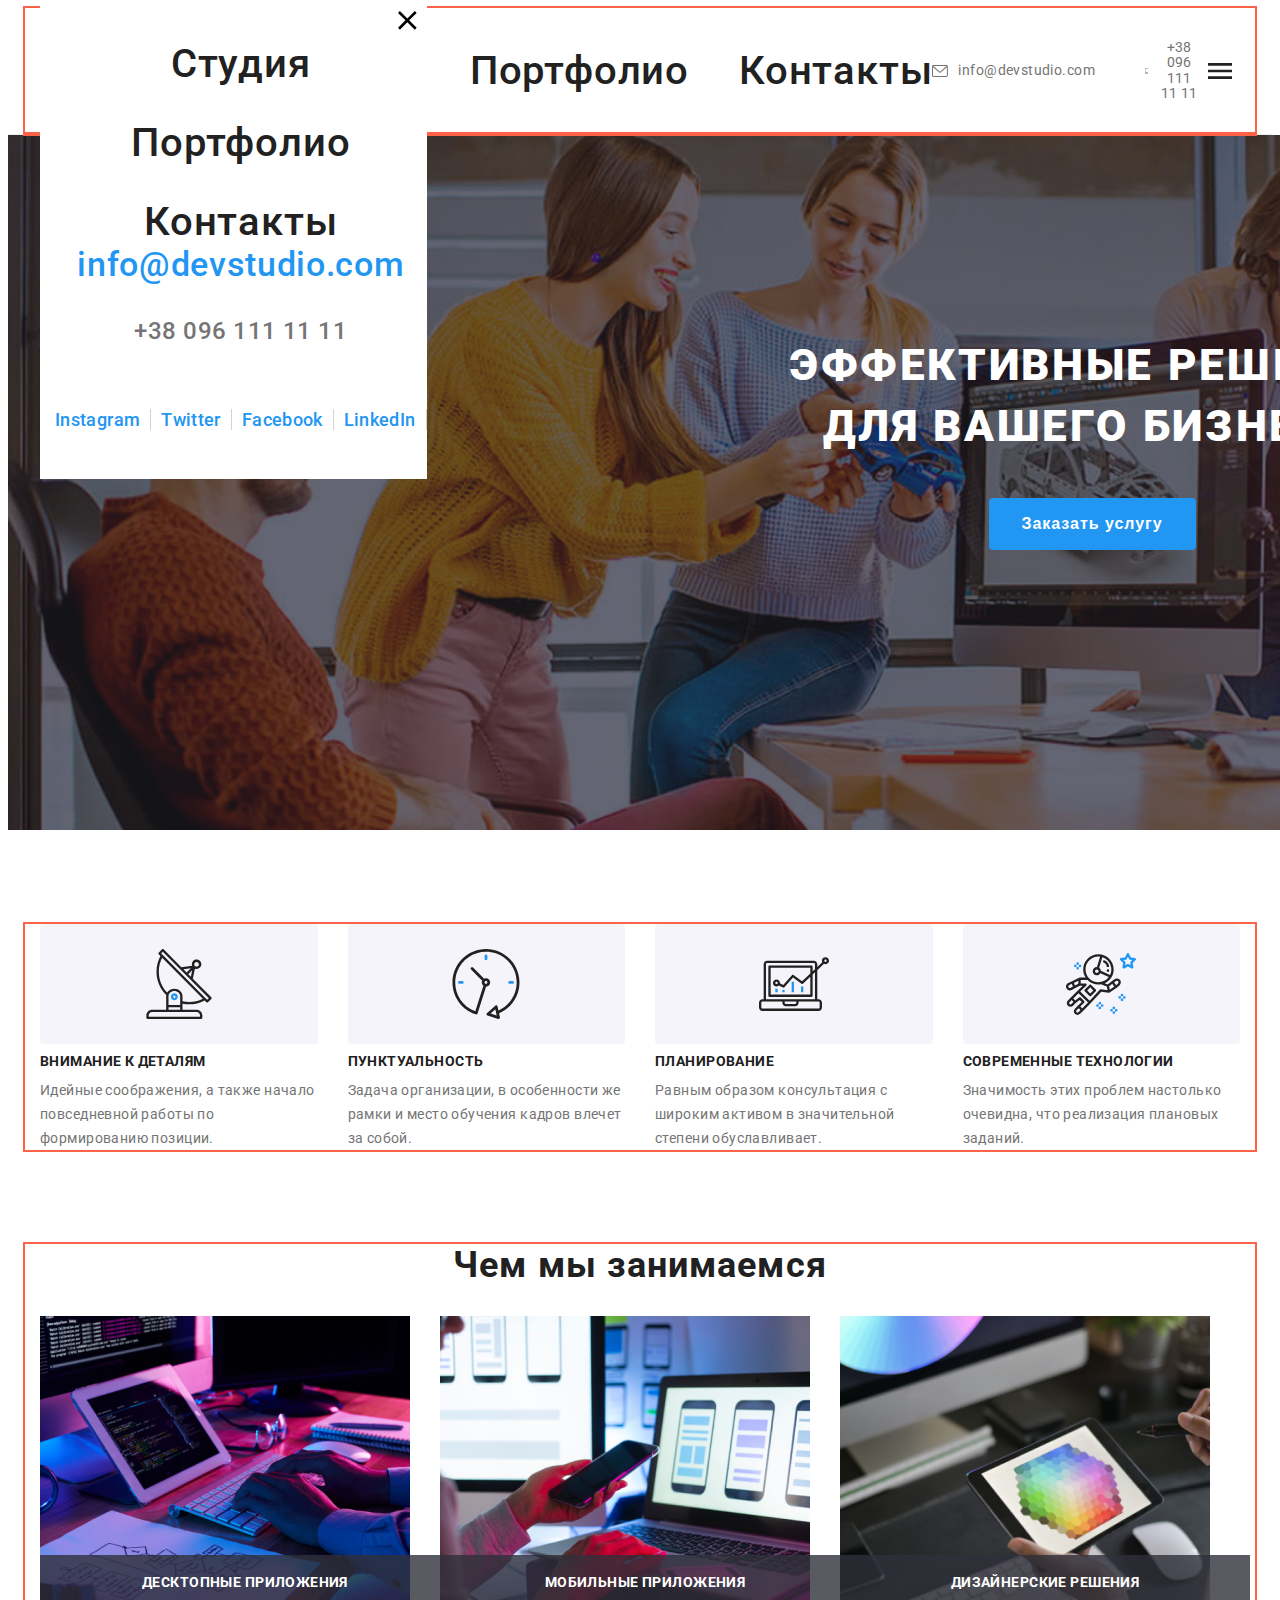
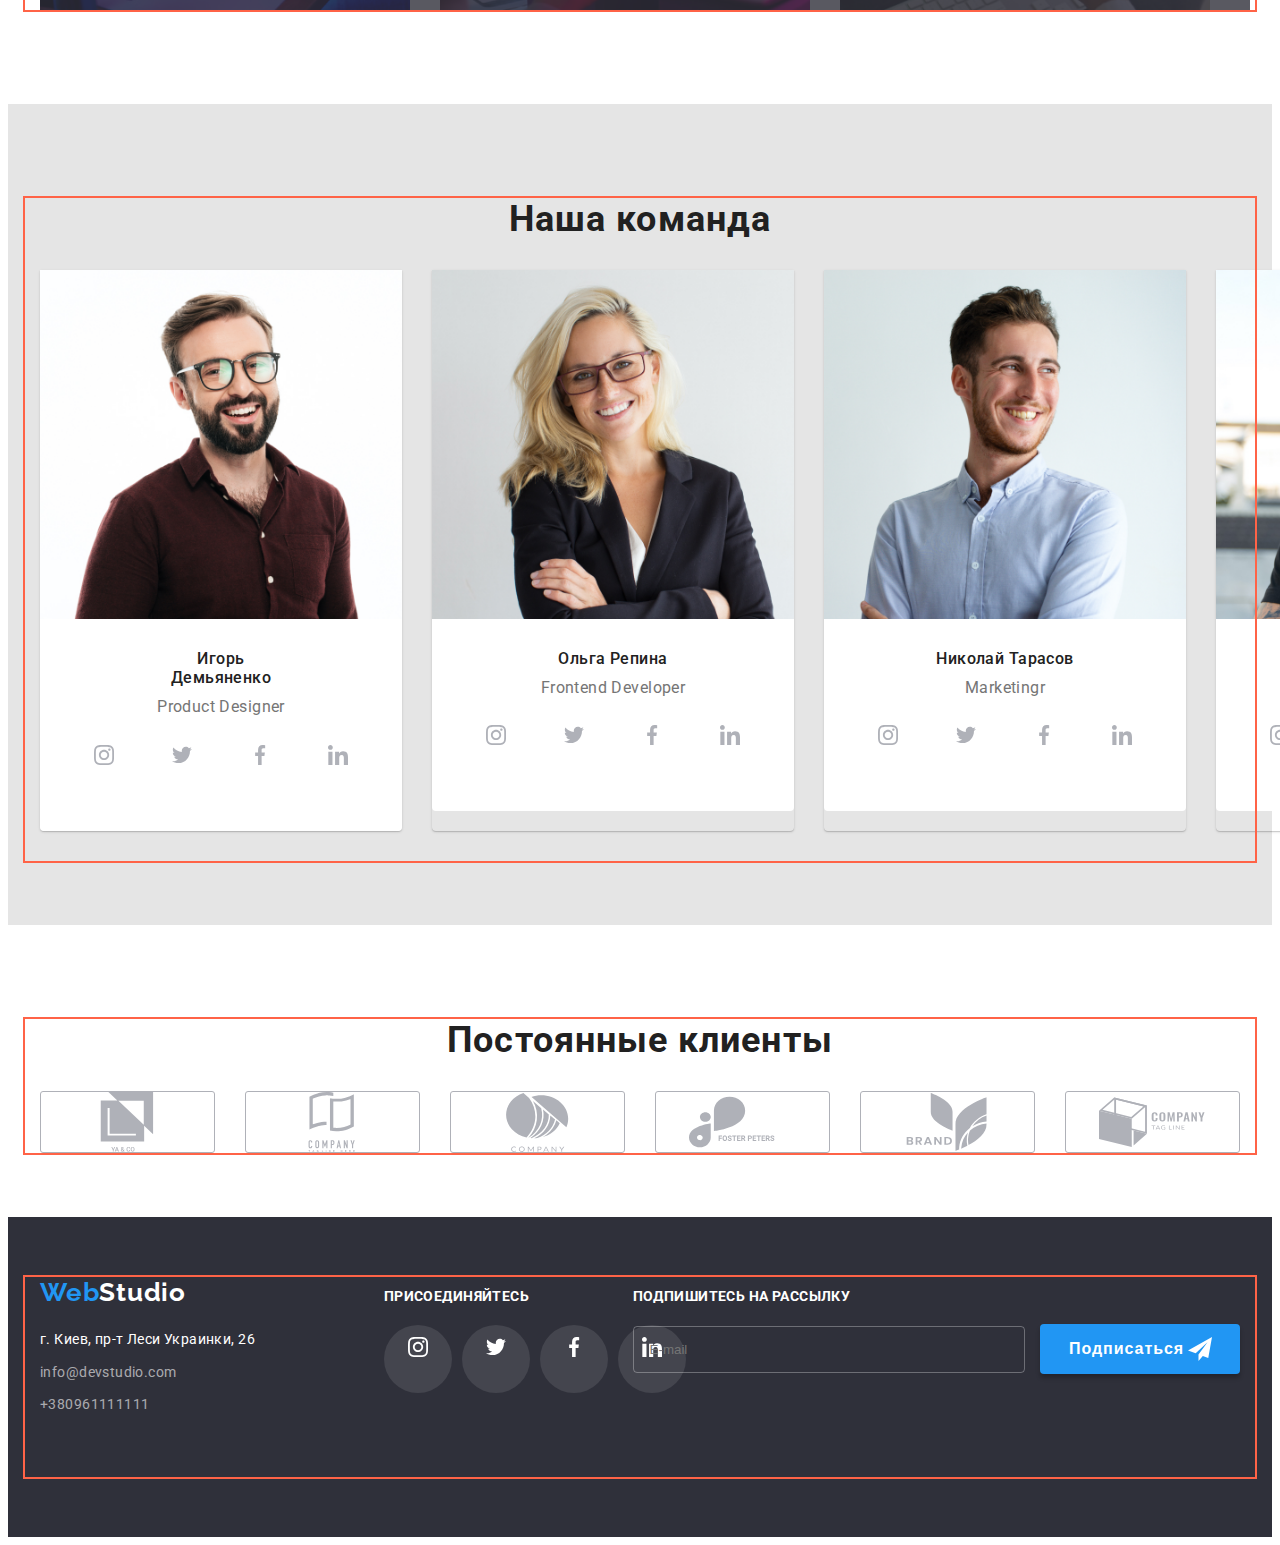
<file: index.html>
<!DOCTYPE html>
<html lang="en">
<head>
    <meta charset="UTF-8">
    <meta http-equiv="X-UA-Compatible" content="IE=edge">
    <meta name="viewport" content="width=device-width, initial-scale=1.0">
    <title>Document</title>
    <link rel="stylesheet" href="https://cdnjs.cloudflare.com/ajax/libs/modern-normalize/1.1.0/modern-normalize.min.css" integrity="sha512-wpPYUAdjBVSE4KJnH1VR1HeZfpl1ub8YT/NKx4PuQ5NmX2tKuGu6U/JRp5y+Y8XG2tV+wKQpNHVUX03MfMFn9Q==" crossorigin="anonymous" referrerpolicy="no-referrer" />
    <link rel="stylesheet" href="https://fonts.googleapis.com/css2?family=Raleway:wght@700&family=Roboto:ital,wght@0,400;0,500;0,700;1,900&display=swap">
    <style>
        .accent-header{
            color: #000000;
        }
    </style>
    <style>
        .accent-footer{
            color: #FFFFFF;
        }
    </style>
    <link rel="stylesheet" href="./css/main.min.css">
</head>
<body class="body">
    <!--Шапка -->
     <header class="header"> 
        <div class="container header-container">
            <nav class="header-nav"> 
            
            <a href="" class="logo" > Web<span class="accent-header">Studio</span></a>
            
        
            <ul class="site-nav list"> 
              <li class="site-nav__item"><a href="./index.html" class="site-nav__link link current" >Студия</a></li>
              <li class="site-nav__item"><a href="./portfolio.html" class="site-nav__link link" >Портфолио</a></li>
              <li class="site-nav__item"><a href="" class="site-nav__link link" >Контакты</a></li>

            </ul>
            </nav>
            <ul class="auth list">

               <li class="auth__item">
                   <a href="mailto:info@devstudio.com" class="auth__link link"> 
                       <svg class="auth__icon" width="16px" height="12px">
                           <use href="./images/icons.svg#icon-envelope"></use>
                       </svg> info@devstudio.com</a>   
               </li>
               <li class="auth__item">
                   <a href="tel:+380961111111" class="auth__link link"> 
                       <svg class="auth__icon" width="10px" height="16px">
                           <use href="./images/icons.svg#icon-smartphone"></use>
                       </svg> +38 096 111 11 11</a>
               </li>
            </ul>
            <button type="button" class="menu-open-btn">
                <svg class="menu__icon" width="40px" height="40px">
                    <use href="./images/icons.svg#icon-menu-open" 
                    ></use>        
                </svg>
            </button>
        </div>
        <div class="mob-menu-container container">
            <div class="mob-menu">
             <div class="mob-menu-top">
                <button type="button" class="menu-close-btn">
                  <svg class="menu__icon-close" width="40px" height="40px">
                    <use href="./images/icons.svg#icon-close_menu" 
                    ></use>        
                  </svg>
                </button>
                <nav class="mob-menu-nav">
                   <ul class="mob-menu-nav list"> 
                       <li class="mob-menu__item"><a href="./index.html" class="site-nav__link link" >Студия</a></li>
                       <li class="mob-menu__item"><a href="./portfolio.html" class="site-nav__link link" >Портфолио</a></li>
                       <li class="mob-menu__item"><a href="" class="site-nav__link link" >Контакты</a></li>
                  </ul>
                </nav>
             </div> 
             <div class="mob-menu-bottom">
                <ul class="mob-menu-auth list">
                  <li class="menu-auth__item">
                      <a href="mailto:info@devstudio.com" class="menu-auth__link mail link">info@devstudio.com</a>   
                  </li>
                  <li class="menu-auth__item">
                      <a href="tel:+380961111111" class="menu-auth__link link">+38 096 111 11 11</a>
                  </li>
                </ul>
                <ul class="menu-soc">
                    <li class="menu-soc__item">
                        <a class="menu-soc__link"  href="">Instagram</a>    
                    </li>

                    <li class="menu-soc__item">
                        <a class="menu-soc__link" href="">Twitter</a>
                    </li>

                    <li class="menu-soc__item">
                        <a class="menu-soc__link" href="">Facebook</a>
                    </li>

                    <li class="menu-soc__item">
                        <a class="menu-soc__link" href="">LinkedIn</a>
                    </li>
                </ul>
             </div> 
            </div>
        </div>
        
           

        </header>
         
     
    <!--герой-->
    <main>
        <section class="hero ">
            <div class="hero__container ">
                <h1 class="hero__title">Эффективные решения для вашего бизнеса</h1>
                <button type="button" class="button" data-modal-open>Заказать услугу</button>
            </div>
        </section>
    

    <section class="section-qualities"> 
        <div class="container">
            <h2 class="visual-hidden">Наши качества</h2>
            <ul class="section-qualities__list" >
            <li class="section-qualities__item icon-antenna">
              <h3 class="section-qualities__title">Внимание к деталям</h3>
              <p class="section-qualities__text">
                Идейные соображения, а также начало повседневной работы по формированию позиции.
              </p>  
            </li>
            <li class="section-qualities__item icon-clock">
               <h3 class="section-qualities__title">Пунктуальность</h3> 
               <p class="section-qualities__text">
                Задача организации, в особенности же рамки и место обучения кадров влечет за собой.
               </p>
            </li>
            <li class="section-qualities__item icon-diagram">
                <h3 class="section-qualities__title">Планирование</h3>
                <p class="section-qualities__text">
                    Равным образом консультация с широким активом в значительной степени обуславливает.
                </p>
            </li>
            <li class="section-qualities__item icon-astronaut">
                <h3 class="section-qualities__title">Современные технологии</h3>
                <p class="section-qualities__text">
                    Значимость этих проблем настолько очевидна, что реализация плановых заданий.
                </p>
           
        </ul>

        </div>
        
    </section> 

    <section class="section only-desctop-section"> 
        <div class="container">
            <h2 class="section__title">Чем мы занимаемся</h2>
        <ul class="list-img">
            <li class="list-img__item">
                <img src="./images/img.png" alt="пишем коды">
                <h3 class="list-img__title">Десктопные приложения</h3>
            </li>
            <li class="list-img__item">
                <img src="./images/img-2.png" alt="делаем приложения">
                <h3 class="list-img__title">Мобильные приложения</h3>
            </li>
            <li class="list-img__item">
                <img src="./images/box3.png" alt="работаем над эстетикой">
                <h3 class="list-img__title">Дизайнерские решения</h3>
            </li>
        </ul>

        </div>
       
        
    </section>

    <!--наша команда-->
    
    <section class="section our-team">
        <div class="container">
             <h2 class="section__title">Наша команда</h2>
        
        
            <ul class="card">
            <li class="card__item">
                
                     <img class="card__img" src="./images/img.jpg" alt="Игорь Демьяненко" width="270">
                     <div class="card__box">
                         <h3 class="card__title">Игорь Демьяненко</h3>
                         <p class="card__text">Product Designer</p>
                         <ul class="site">
                             <li class="site__item">
                                 <a class="site__link" href="">
                                      <svg class="icon-instagram" width="20px" height="20px">
                                      <use href="./images/icons.svg#icon-instagram" 
                                      ></use>
                                      
                         
                                      </svg>
                                 </a>

                             </li>
                             <li class="site__item">
                                  <a class="site__link" href="">
                                      <svg class="site__icon" width="20px" height="20px">
                                      <use href="./images/icons.svg#icon-twitter" 
                                      ></use>
                         
                                      </svg>
                                 </a>
                             </li>
                             <li class="site__item">
                                  <a class="site__link" href="">
                                      <svg class="site__icon" width="20px" height="20px">
                                      <use href="./images/icons.svg#icon-facebook" 
                                      ></use>
                         
                                      </svg>
                                 </a>
                             </li>
                             <li class="site__item">
                                  <a class="site__link" href="">
                                      <svg class="site__icon" width="20px" height="20px">
                                      <use href="./images/icons.svg#icon-linkedin"
                                      ></use>
                         
                                      </svg>
                                 </a>
                             </li>
                         </ul>
                     </div>
                     
                
             
            </li>


            <li class="card__item">
                
                <img src="./images/img-2.jpg" alt="Ольга Репина" width="270">
                <div class="card__box">
                    <h3 class="card__title">Ольга Репина</h3>
                    <p class="card__text">Frontend Developer</p>
                    <ul class="site">
                             <li class="site__item">
                                 <a class="site__link" href="">
                                      <svg class="icon__instagram" width="20px" height="20px">
                                      <use href="./images/icons.svg#icon-instagram" 
                                      ></use>
                                      
                         
                                      </svg>
                                 </a>

                             </li>
                             <li class="site__item">
                                  <a class="site__link" href="">
                                      <svg class="site__icon" width="20px" height="20px">
                                      <use href="./images/icons.svg#icon-twitter" 
                                      ></use>
                         
                                      </svg>
                                 </a>
                             </li>
                             <li class="site__item">
                                  <a class="site__link" href="">
                                      <svg class="site__icon" width="20px" height="20px">
                                      <use href="./images/icons.svg#icon-facebook" 
                                      ></use>
                         
                                      </svg>
                                 </a>
                             </li>
                             <li class="site__item">
                                  <a class="site__link" href="">
                                      <svg class="site__icon" width="20px" height="20px">
                                      <use href="./images/icons.svg#icon-linkedin"
                                      ></use>
                         
                                      </svg>
                                 </a>
                             </li>
                         </ul>
                </div>
                
                
                 
        
            </li>


            <li class="card__item">
                <img src="./images/img-3.jpg" alt="Николай Тарасов" width="270" class="img">
                <div class="card__box">
                    <h3 class="card__title">Николай Тарасов</h3>
                    <p class="card__text">Marketingr</p>
                    <ul class="site">
                             <li class="site__item">
                                 <a class="site__link" href="">
                                      <svg class="icon__instagram" width="20px" height="20px">
                                      <use href="./images/icons.svg#icon-instagram" 
                                      ></use>
                                      
                         
                                      </svg>
                                 </a>

                             </li>
                             <li class="site__item">
                                  <a class="site__link" href="">
                                      <svg class="site__icon" width="20px" height="20px">
                                      <use href="./images/icons.svg#icon-twitter" 
                                      ></use>
                         
                                      </svg>
                                 </a>
                             </li>
                             <li class="site__item">
                                  <a class="site__link" href="">
                                      <svg class="site__icon" width="20px" height="20px">
                                      <use href="./images/icons.svg#icon-facebook"
                                      ></use>
                         
                                      </svg>
                                 </a>
                             </li>
                             <li class="site__item">
                                  <a class="site__link" href="">
                                      <svg class="site__icon" width="20px" height="20px">
                                      <use href="./images/icons.svg#icon-linkedin"
                                      ></use>
                         
                                      </svg>
                                 </a>
                             </li>
                         </ul>
                </div>
                     
                
               
            </li>


            <li class="card__item">
                
                <img src="./images/img-4.jpg" alt="Михаил Ермаков" width="270">
                <div class="card__box">
                    <h3 class="card__title">Михаил Ермаков</h3>
                    <p class="card__text">PUI Designer</p>
                    <ul class="site">
                             <li class="site__item">
                                 <a class="site__link" href="">
                                      <svg class="icon-instagram" width="20px" height="20px">
                                      <use href="./images/icons.svg#icon-instagram" 
                                      ></use>
                                      
                         
                                      </svg>
                                 </a>

                             </li>
                             <li class="site__item">
                                  <a class="site__link" href="">
                                      <svg class="site__icon" width="20px" height="20px">
                                      <use href="./images/icons.svg#icon-twitter" 
                                      ></use>
                         
                                      </svg>
                                 </a>
                             </li>
                             <li class="site__item">
                                  <a class="site__link" href="">
                                      <svg class="site__icon" width="20px" height="20px">
                                      <use href="./images/icons.svg#icon-facebook" 
                                      ></use>
                         
                                      </svg>
                                 </a>
                             </li>
                             <li class="site__item">
                                  <a class="site__link" href="">
                                      <svg class="site__icon" width="20px" height="20px">
                                      <use href="./images/icons.svg#icon-linkedin"
                                      ></use>
                         
                                      </svg>
                                 </a>
                             </li>
                         </ul>

                </div>
                
             </li>
        </ul>

        </div>
        
    </section> 

    <section class="section clients">
            <div class="container">
                <h2 class="section__title">Постоянные клиенты</h2>
            <ul class="list-clients ">
                <li class="list-clients__item"> 
                    <a class="list-clients__link" href="">
                        <svg class="icon-group-one" width="106" height="60px">
                            <use href="./images/icons.svg#icon-group" 
                            
                            ></use>
                         
                        </svg>
                    </a>
                </li>
                <li class="list-clients__item"> 
                    <a class="list-clients__link" href="">
                        <svg class="icon-group-one" width="106px" height="60px">
                            <use href="./images/icons.svg#icon-group1" 
                            ></use>
                         
                        </svg>
                    </a>
                </li>
                <li class="list-clients__item"> 
                    <a class="list-clients__link" href="">
                        <svg class="icon-group-one" width="106px" height="60px">
                            <use href="./images/icons.svg#icon-group2" 
                            ></use>
                         
                        </svg>
                    </a>
                </li>
                <li class="list-clients__item"> 
                    <a class="list-clients__link" href="">
                        <svg class="icon-group-one" width="106px" height="60px">
                            <use href="./images/icons.svg#icon-group3" 
                            ></use>
                         
                        </svg>
                    </a>
                </li>
                <li class="list-clients__item"> 
                    <a class="list-clients__link" href="">
                        <svg class="icon-group-one" width="106px" height="60px">
                            <use href="./images/icons.svg#icon-group4" 
                            ></use>
                         
                        </svg>
                    </a>
                </li>
                <li class="list-clients__item"> 
                    <a class="list-clients__link" href="">
                        <svg class="icon-group-one" width="106px" height="60px">
                            <use href="./images/icons.svg#icon-group5" 
                            ></use>
                         
                        </svg>
                    </a>
                </li>
            </ul>
            </div>
            
        </section>
 
    </main>

    <!--футер-->
    <footer class="footer">
        <div class="container container-footer">
            <div class="addres-box">
                <a href="" class="logo footer">Web<span class="accent-footer">Studio</span></a>
            
                <address class="address">
            
                <a href="https://goo.gl/maps/dFAC5abpAvMkVo2K9" class="address__link address__link--different link" target="_blank" rel="noreferrer noopener">г. Киев, пр-т Леси Украинки, 26</a>
                <a href="mailto:info@devstudio.com" class="address__link link" >info@devstudio.com</a>
                <a href="tel:+380961111111" class="address__link link">+380961111111</a>
            
                </address>
            </div>
            <div class="follow">
            
             <b class="footer__title">присоединяйтесь</b>
                <ul class="site">
                             <li class="site__item">
                                 <a class="site__link" href="">
                                      <svg class="icon-instagram" width="20px" height="20px">
                                      <use href="./images/icons.svg#icon-instagram" 
                                      ></use>
                                      
                         
                                      </svg>
                                 </a>

                             </li>
                             <li class="site__item">
                                  <a class="site__link" href="">
                                      <svg class="site__icon" width="20px" height="20px">
                                      <use href="./images/icons.svg#icon-twitter" 
                                      ></use>
                         
                                      </svg>
                                 </a>
                             </li>
                             <li class="site__item">
                                  <a class="site__link" href="">
                                      <svg class="site__icon" width="20px" height="20px">
                                      <use href="./images/icons.svg#icon-facebook" 
                                      ></use>
                         
                                      </svg>
                                 </a>
                             </li>
                             <li class="site__item">
                                  <a class="site__link" href="">
                                      <svg class="site__icon" width="20px" height="20px">
                                      <use href="./images/icons.svg#icon-linkedin"
                                      ></use>
                         
                                      </svg>
                                 </a>
                             </li>
                </ul>
            </div> 
        
            <div class="box-mail">
                <form class="form-mail">
                    <label for="email" class="form-mail__label">Подпишитесь на рассылку</label>  
                    <div class="box-input-btn">
                    <input 
                    type="email" 
                    class="input-email"
                    name="mail"
                    placeholder="E-mail"
                    id="email" >
                    <button type="submit" class="footer-btn">
                        <span class="button-label-foter">Подписаться</span>
                        <svg class="icon-btn" width="24" height="24" >
                            <use href="./images/icons.svg#icon-email"></use>
                        </svg>
                    </button>
                    
                    </div>
                </form>
            </div>
        </div>    

        
    </footer >
    <div class="backdrop is-hidden" data-modal>
        <div class="modal">
            <button type="button" class="modal-btn" data-modal-close>
                <svg class="modal-close-icon" width="10" height="10" >
                    <use href="./images/icons.svg#icon-Vector" ></use>
                </svg>
            </button>
            <p class="modal__title">Оставьте свои данные, мы вам перезвоним</p>
            <form>
                
                   <label for="user-name" class="modal-label">Имя</label>
                <div class="input-wrap">   
                   <input 
                    type="text" 
                    class="modal-input"
                    name="user-name"
                    placeholder=""
                    required
                    id="user-name" />
                    <svg class="input-icon" width="18" height="18">
                        <use href="./images/icons.svg#icon-person1"></use>
                    </svg>
                </div>
                
                    <label for="user-tel" class="modal-label">Телефон</label>
                <div class="input-wrap">   
                    <input 
                    type="tel"
                    class="modal-input"
                    name="user-tel"
                    placeholder=""
                    required
                    minlength="13"
                    id="user-tel" >
                    <svg class="input-icon" width="18" height="18">
                        <use href="./images/icons.svg#icon-phone"></use>
                    </svg>
                </div>
                
                
                    <label for="user-mail" class="modal-label">Почта</label>  
                <div class="input-wrap">    
                    <input 
                    type="email" 
                    class="modal-input"
                    name="user-mail"
                    placeholder=""
                    required
                    id="user-mail" >
                    <svg class="input-icon" width="18" height="18">
                        <use href="./images/icons.svg#icon-email-black"></use>
                    </svg>
                </div>
                
                <label for="user-text" class="modal-label">Комментарий</label>
                <div class="comment">
                    <textarea 
                        name="user-text" 
                        id="user-text" 
                        class="modal-comment" 
                        cols="30" 
                        rows="10"
                        placeholder="Введите текст"
                    ></textarea>
                </div>
                <div class="check-text">
                    <input 
                    type="checkbox"
                    name="privacy"
                    class="modal-check visual-hidden"
                    value="true"
                    id="user-check" >
                    <label for="user-check" class="check-text">
                        <span>
                            <svg class="check-icon" width="14" height="13" >
                                <use href="./images/icons.svg#icon-Vector-3" ></use>
                            </svg>
                        </span>Соглашаюсь с рассылкой и принимаю <a class="link-modal" href="">Условия договора</a></label>
                    
                </div>
                <button class="big-btn-modal" type="submit">Отправить</button>
                
            </form>
        </div>
    </div>
    <script src="./js/modal.js"></script>
     <!-- <button class="modal-btn" type="button" data-modal-close>
                <svg class="modal-icon" width="11" height="11">
                    <use href="./images/icons.svg##icon-Vector"
                    
                    ></use>
                </svg>close</button> -->
</body>
    
  

</body>
</html>
</file>
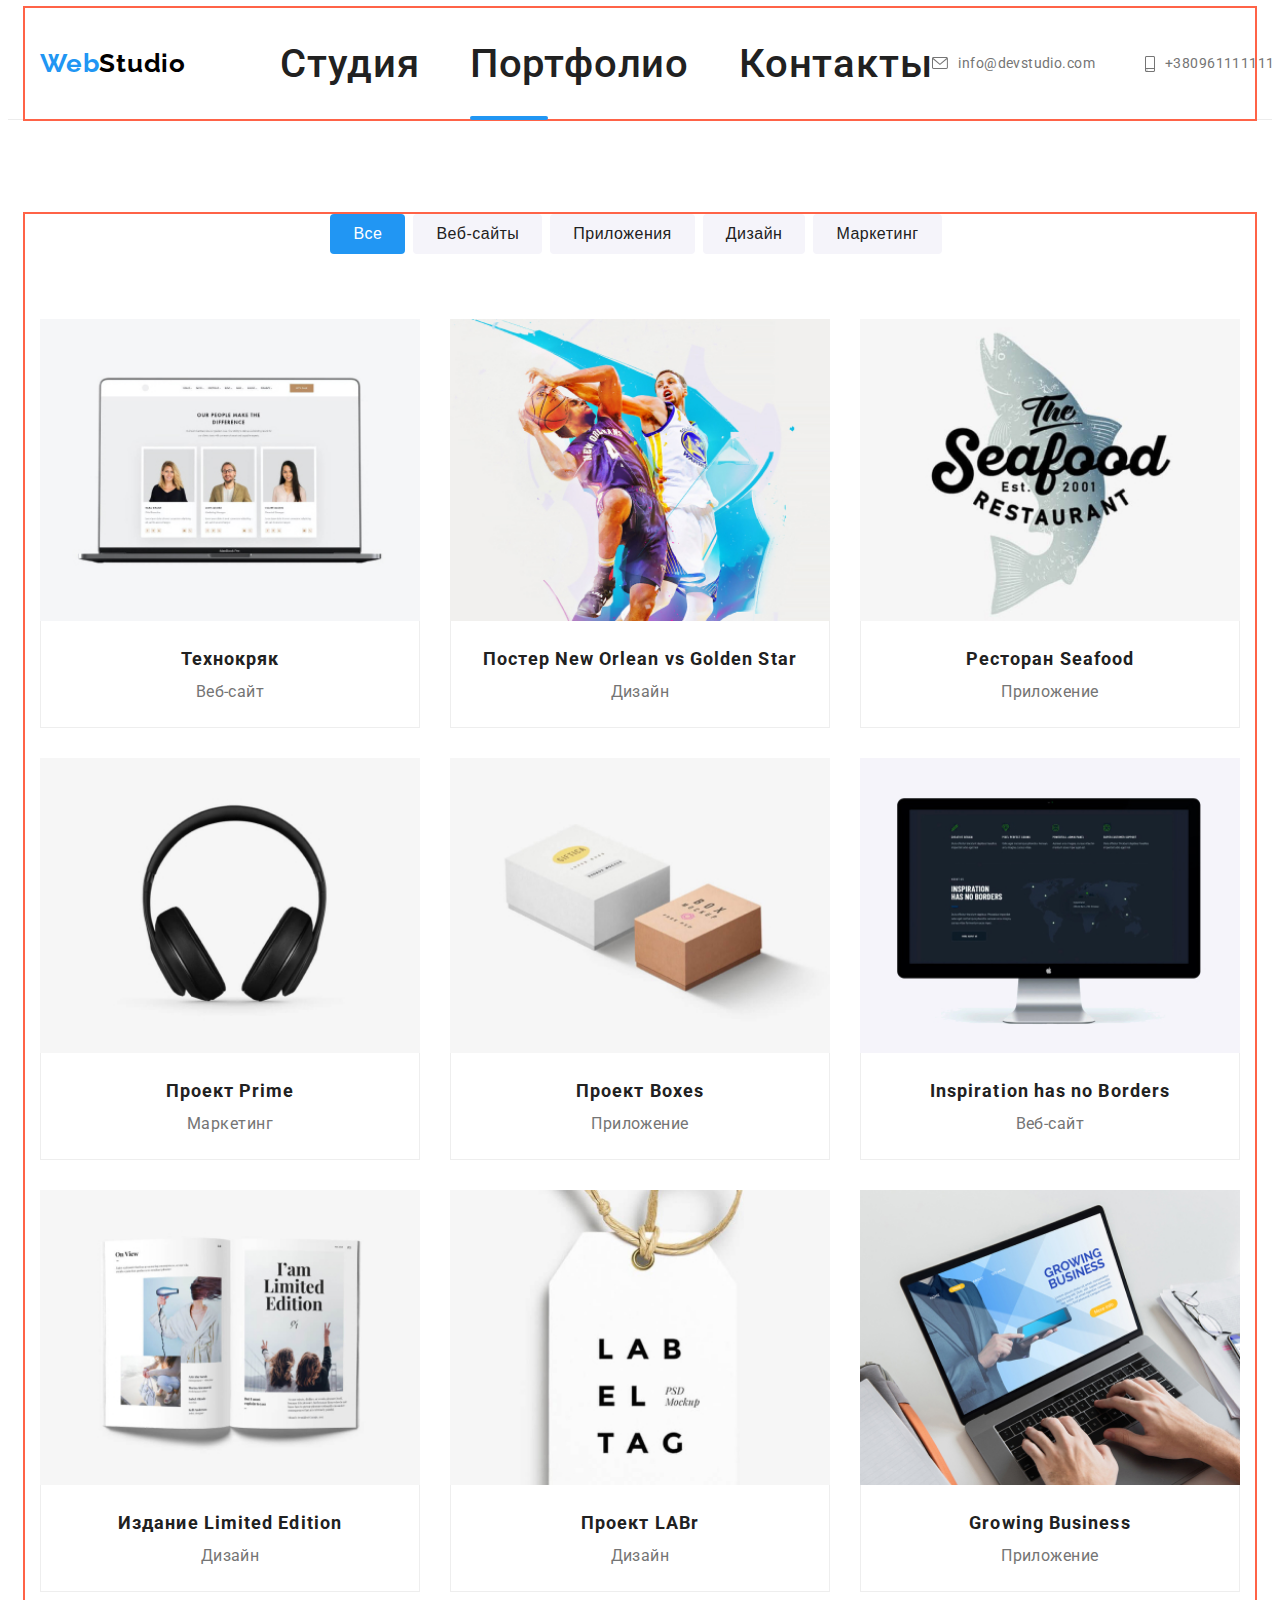
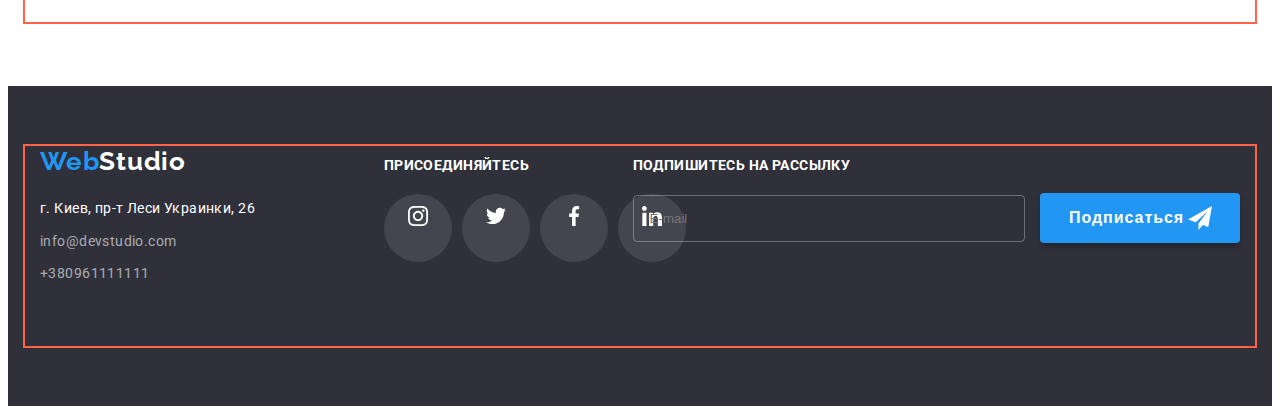
<file: portfolio.html>
<!DOCTYPE html>
<html lang="en">
<head>
    <meta charset="UTF-8">
    <meta http-equiv="X-UA-Compatible" content="IE=edge">
    <meta name="viewport" content="width=device-width, initial-scale=1.0">
    <title>Document</title>
    <link rel="stylesheet" href="https://cdnjs.cloudflare.com/ajax/libs/modern-normalize/1.1.0/modern-normalize.min.css" integrity="sha512-wpPYUAdjBVSE4KJnH1VR1HeZfpl1ub8YT/NKx4PuQ5NmX2tKuGu6U/JRp5y+Y8XG2tV+wKQpNHVUX03MfMFn9Q==" crossorigin="anonymous" referrerpolicy="no-referrer" />
    <link rel="stylesheet" href="https://fonts.googleapis.com/css2?family=Raleway:wght@700&family=Roboto:ital,wght@0,400;0,500;0,700;1,900&display=swap">
     <style>
        .accent-header{
            color: #000000;
        }
    </style>
    <style>
        .accent-footer{
            color: #FFFFFF;
        }
    </style>
    <link rel="stylesheet" href="./css/main.min.css">
</head>
<body class="body">
<!--class="body-portvolio"-->
    <!--Шапка -->
    <header class="header"> 
        <div class="container header-container">
            <nav class="header-nav"> 
            <a href="" class="logo" > Web<span class="accent-header">Studio</span></a>
            
        
           <ul class="site-nav list" > 
              <li class="site-nav__item"><a href="./index.html" class="site-nav__link link" >Студия</a></li>
              <li class="site-nav__item"><a href="./portfolio.html" class="site-nav__link link border current" >Портфолио</a></li>
              <li class="site-nav__item"><a href="" class="site-nav__link link" >Контакты</a></li>

           </ul>
           </nav>
           <ul class="auth list">
            <li class="auth__item">
                <a href="mailto:info@devstudio.com" class="auth__link link"> 
                       <svg class="auth__icon" width="16px" height="12px">
                           <use href="./images/icons.svg#icon-envelope"></use>
                       </svg> info@devstudio.com</a>     
            </li>

            <li class="auth__item">
                <a href="tel:+380961111111" class="auth__link link"> 
                       <svg class="auth__icon" width="10px" height="16px">
                           <use href="./images/icons.svg#icon-smartphone"></use>
                       </svg> +380961111111</a>
            </li>
        </ul>
        </div>


    </header>

    <main>
        <section class="portfolio section">
            <div class="container  ">
                <div class="button__container">
                    <ul class="list-button">
                       <li class="list-button__item"><button class="button-secondary button-all" type="button">Все</button></li>
                       <li class="list-button__item"><button class="button-secondary button-off" type="button">Веб-сайты</button></li>
                       <li class="list-button__item"><button class="button-secondary button-off" type="button">Приложения</button></li>
                       <li class="list-button__item"><button class="button-secondary button-off" type="button">Дизайн</button></li>
                       <li class="list-button__item"><button class="button-secondary button-off" type="button">Маркетинг</button></li>
                    </ul>
                </div>
            
            <H1 class="visual-hidden">Наши проекты</H1>

            <ul class="project ">

                 <li class="project__item">
                     <a class="project__link" href=""> 
                         <div class="overlay">
                             <img src="./imag.portfolio/img.jpg" alt="Технокряк" width="370" />
                             <p class="overlay__text">
                             Ресурс предлагает комплексные предложения с разным уровнем функционала и сервисов. Все это позволит посетителю получить исчерпывающие сведения о компании или частном лице.
                             </p>
                         </div>
                         
                         <div class="project__card">
                             <h2 class="project__title">Технокряк</h2>
                             <p class="project__text">Веб-сайт</p>
                         </div>
                         
                     </a>
                      
                 </li>


                 <li class="project__item">
                     <a class="project__link" href=""> 
                         <div class="overlay">
                             <img src="./imag.portfolio/img-2.jpg" alt="Постер Новый Орлеан" width="370" />
                             <p class="overlay__text">
                              Ресурс предлагает комплексные предложения с разным уровнем функционала и сервисов. Все это позволит посетителю получить исчерпывающие сведения о компании или частном лице.
                             </p>
                         </div>
                          
                          <div class="project__card">
                              <h2 class="project__title">Постер New Orlean vs Golden Star</h2>
                              <p class="project__text">Дизайн</p>
                          </div>
                          
                     </a>
                     
                 </li>


                  <li class="project__item">
                      <a class="project__link" href=""> 
                          <div class="overlay">
                              <img src="./imag.portfolio/img-3.jpg" alt="Ресторан морепродукты" width="370" />
                              <p class="overlay__text">
                              Ресурс предлагает комплексные предложения с разным уровнем функционала и сервисов. Все это позволит посетителю получить исчерпывающие сведения о компании или частном лице.
                              </p>
                          </div>
                          
                          <div class="project__card">
                              <h2 class="project__title">Ресторан Seafood</h2>
                              <p class="project__text">Приложение</p>
                          </div>
                          

                      </a>
                      
                 </li>


                 <li class="project__item">
                     <a class="project__link" href=""> 
                         <div class="overlay">
                             <img src="./imag.portfolio/img-4.jpg" alt="Проект прайм" width="370" height="295" />
                             <p class="overlay__text">
                              Ресурс предлагает комплексные предложения с разным уровнем функционала и сервисов. Все это позволит посетителю получить исчерпывающие сведения о компании или частном лице.
                             </p>
                         </div>
                         
                         <div class="project__card">
                             <h2 class="project__title">Проект Prime</h2>
                             <p class="project__text">Маркетинг</p>
                         </div>
                         

                     </a>
                      
                 </li>


                  <li class="project__item">
                      <a class="project__link" href=""> 
                          <div class="overlay">
                              <img src="./imag.portfolio/img-5.jpg" alt="Проект бокс" width="370" height="295"/>
                              <p class="overlay__text">
                              Ресурс предлагает комплексные предложения с разным уровнем функционала и сервисов. Все это позволит посетителю получить исчерпывающие сведения о компании или частном лице.
                              </p>
                          </div>
                          
                          <div class="project__card">
                               <h2 class="project__title">Проект Boxes</h2>
                               <p class="project__text">Приложение</p>
                          </div>
                         

                      </a>
                      
                 </li>


                 <li class="project__item">
                     <a class="project__link" href=""> 
                         <div class="overlay">
                             <img src="./imag.portfolio/img-6.jpg" alt="веб-сайт" width="370" height="295" />
                             <p class="overlay__text">
                             Ресурс предлагает комплексные предложения с разным уровнем функционала и сервисов. Все это позволит посетителю получить исчерпывающие сведения о компании или частном лице.
                             </p>
                         </div>
                         
                         <div class="project__card">
                             <h2 class="project__title">Inspiration has no Borders</h2>
                             <p class="project__text">Веб-сайт</p>
                         </div>
                         
                     </a>
                      
                 </li>

                 <li class="project__item">
                     <a class="project__link" href=""> 
                         <div class="overlay">
                             <img src="./imag.portfolio/img-7.jpg" alt="Издание лимитированое" width="370" height="295" />
                             <p class="overlay__text">
                             Ресурс предлагает комплексные предложения с разным уровнем функционала и сервисов. Все это позволит посетителю получить исчерпывающие сведения о компании или частном лице.
                             </p>
                         </div>
                         
                         <div class="project__card">
                             <h2 class="project__title">Издание Limited Edition</h2>
                             <p class="project__text">Дизайн</p>
                         </div>
                         
                     </a>
                      
                 </li>


                 <li class="project__item">
                     <a class="project__link" href=""> 
                         <div class="overlay">
                             <img src="./imag.portfolio/img8.jpg" alt="Проект лабр" width="370" height="295" />
                             <p class="overlay__text">
                             Ресурс предлагает комплексные предложения с разным уровнем функционала и сервисов. Все это позволит посетителю получить исчерпывающие сведения о компании или частном лице.
                             </p>
                         </div>
                         
                         <div class="project__card">
                             <h2 class="project__title">Проект LABr</h2>
                             <p class="project__text">Дизайн</p>
                         </div>
                         
                     </a>

                      
                 </li>

                 <li class="project__item">
                     <a class="project__link" href=""> 
                         <div class="overlay">
                             <img src="./imag.portfolio/img-9.jpg" alt="гровинг бизнес" width="370" height="295" />
                             <p class="overlay__text">
                             Ресурс предлагает комплексные предложения с разным уровнем функционала и сервисов. Все это позволит посетителю получить исчерпывающие сведения о компании или частном лице.
                             </p>
                         </div>
                         
                         <div class="project__card">
                               <h2 class="project__title">Growing Business</h2>
                               <p class="project__text">Приложение</p>
                         </div>
                    
                     </a>
                     
                 </li>

                 

            </ul>   
            </div>
           
            
        </section>

        
    </main>

    <!--футер-->
    <footer class="footer">
        <div class="container container-footer">
            <div class="addres-box">
                <a href="" class="logo footer">Web<span class="accent-footer">Studio</span></a>
            
                <address class="address">
            
                <a href="https://goo.gl/maps/dFAC5abpAvMkVo2K9" class="address__link address__link--different link" target="_blank" rel="noreferrer noopener">г. Киев, пр-т Леси Украинки, 26</a>
                <a href="mailto:info@devstudio.com" class="address__link link" >info@devstudio.com</a>
                <a href="tel:+380961111111" class="address__link link">+380961111111</a>
            
                </address>
            </div>
            <div class="follow">
            
             <b class="footer__title">присоединяйтесь</b>
                <ul class="site">
                             <li class="site__item">
                                 <a class="site__link" href="">
                                      <svg class="icon-instagram" width="20px" height="20px">
                                      <use href="./images/icons.svg#icon-instagram" 
                                      ></use>
                                      
                         
                                      </svg>
                                 </a>

                             </li>
                             <li class="site__item">
                                  <a class="site__link" href="">
                                      <svg class="site__icon" width="20px" height="20px">
                                      <use href="./images/icons.svg#icon-twitter" 
                                      ></use>
                         
                                      </svg>
                                 </a>
                             </li>
                             <li class="site__item">
                                  <a class="site__link" href="">
                                      <svg class="site__icon" width="20px" height="20px">
                                      <use href="./images/icons.svg#icon-facebook" 
                                      ></use>
                         
                                      </svg>
                                 </a>
                             </li>
                             <li class="site__item">
                                  <a class="site__link" href="">
                                      <svg class="site__icon" width="20px" height="20px">
                                      <use href="./images/icons.svg#icon-linkedin"
                                      ></use>
                         
                                      </svg>
                                 </a>
                             </li>
                </ul>
            </div> 
        
            <div class="box-mail">
                <form class="form-mail">
                    <label for="email" class="form-mail__label">Подпишитесь на рассылку</label>  
                    <div class="box-input-btn">
                    <input 
                    type="email" 
                    class="input-email"
                    name="mail"
                    placeholder="E-mail"
                    id="email" >
                    <button type="submit" class="footer-btn">
                        <span class="button-label-foter">Подписаться</span>
                        <svg class="icon-btn" width="24" height="24" >
                            <use href="./images/icons.svg#icon-email"></use>
                        </svg>
                    </button>
                    <!-- <button type="submit" class="footer-btn">Подписаться<svg class="icon-btn" width="24" height="24" >
                            <use href="./images/icons.svg#icon-email"></use>
                        </svg></button> -->
                    </div>
                </form>
            </div>
        </div>    

        
    </footer >
    
</body>
</html>
</file>
<file: css/main.min.css>
:root{--primary-text-color: #757575;--title-text-color: #212121;--accent-color: #2196F3;--background-color: #FFFFFF;--background-color-grey: #E5E5E5;--background-color-dark: #2F303A;--addres-color: #ffffff;--card-gap: 30px;--transition: 250ms cubic-bezier(0.4, 0, 0.2, 1);--Primary-title-font: 
    font-family: Roboto;font-size:36px;font-weight:700;line-height:1.16;letter-spacing:0.03em;text-align:center;--Sub-title-font: font-family: Roboto;font-size:14px;font-weight:700;line-height:1.17;letter-spacing:0.03em;text-align:left;--Card-title-fond:font-family: Roboto;font-size:16px;font-weight:500;line-height:19px;letter-spacing:0.03em;text-align:center}p,h1,h2,h3,h4{margin:0}ul,ol{margin:0;padding-left:0}img{display:block;width:100%}ul{list-style:none;margin-top:0;margin-bottom:0}.body{background-color:var(--background-color);color:var(--primary-text-color);font-family:'Roboto';font-style:normal;font-weight:400;font-size:14px;line-height:1.1;letter-spacing:0.03em}.list{list-style:none}link{text-decoration:none}.visual-hidden{position:absolute;width:1px;height:1px;margin:-1px;border:0;padding:0;white-space:nowrap;clip:rect(0 0 0 0);overflow:hidden}.container{width:100%;padding-left:15px;padding-right:15px;margin:0 auto;outline:2px solid tomato}@media screen and (min-width: 480px){.container{width:480px}}@media screen and (min-width: 768px){.container{width:720px}}@media screen and (min-width: 1200px){.container{width:1200px}}.card-set{display:flex;flex-wrap:wrap;gap:var(--card-gap)}.section{padding-top:60px;padding-bottom:60px}@media screen and (min-width: 1200px){.section{padding-top:94px;padding-bottom:94px}}.logo{font-size:26px;font-weight:700;line-height:1.2;letter-spacing:.03em;color:var(--accent-color);font-family:'Raleway';text-decoration:none}.header{align-items:baseline;border-bottom:1px solid #ECECEC}.header .logo{display:flex;margin-right:auto}@media screen and (min-width: 1200px){.header .logo{margin-right:94px;cursor:pointer}}.header-nav,.header-container{display:flex;align-items:center}.site-nav__item+.site-nav__item{margin-left:50px}.site-nav__item{padding-top:32px;padding-bottom:32px;cursor:pointer;position:relative}.link.current::after{color:var(--accent-color);text-decoration:none;position:absolute;content:"";display:block;align-items:center;bottom:-1px;width:48px;height:4px;background-color:var(--accent-color);border-radius:2px}.site-nav .border.current::after{width:78px}.site-nav{display:none}@media screen and (min-width: 1200px){.site-nav{display:flex}}.site-nav__link{margin-left:auto;color:var(--title-text-color);font-size:14px;text-decoration:none}.auth{display:none}@media screen and (min-width: 1200px){.auth{display:flex;align-items:center;margin-left:auto}}.auth__item+.auth__item{margin-left:50px}.auth__link{display:flex;color:var(--primary-text-color);text-decoration:none;padding-top:32px;padding-bottom:32px;text-align:center;align-items:center}.header .link:hover,.header .link:focus{color:var(--accent-color);transition:var(--transition)}.auth__icon{margin-right:10px;display:flex;justify-content:center;align-items:center;fill:currentColor}.menu-open-btn,.menu-close-btn{width:40px;height:40px;padding:0;background-color:transparent;border:transparent;display:flex;margin-left:auto}.menu-open-btn:hover .menu__icon,.menu-close-btn:hover .menu__icon-close,.menu-open-btn:focus .menu__icon,.menu-close-btn:focus .menu__icon-close{fill:var(--accent-color)}.menu__icon{fill:#212121}.menu__icon-close{position:absolute}.mob-menu__item:not(:last-child){margin-bottom:32px;right:15px}.mob-menu{position:fixed;background-color:#ffffff;width:100%vw;height:100%vw;top:0;z-index:1;padding-left:15px;padding-left:15px;padding-bottom:48px;margin-left:auto;margin-right:auto}.mob-menu-container{display:flex;height:100%;flex-direction:column;justify-content:space-between}.site-nav__link{list-style:none}.site-nav__link{font-weight:500;font-size:40px;line-height:calc(47 / 40);letter-spacing:0.02em}.menu-auth__item:not(:last-child){margin-bottom:32px}.menu-auth__link.mail{font-weight:500;font-size:34px;line-height:calc(47 / 40);letter-spacing:0.02em;color:#2196f3}.menu-auth__link{font-weight:500;font-size:24px;line-height:28px;letter-spacing:0.02em;color:#757575;text-decoration:none}.mob-menu-auth{margin-bottom:64px}.menu-soc{display:flex;justify-items:flex-start;text-align:center}.menu-soc__link{font-weight:500;font-size:18px;line-height:calc(22 / 18);letter-spacing:0.02em;color:#2196f3;border-right:1px solid rgba(33,33,33,0.2);text-decoration:none;padding-right:10px}.menu-soc__item+.menu-soc__item{margin-left:10px}hero__container{padding-left:15px;padding-right:15px;margin-left:auto;margin-right:auto}.hero{width:100%;background-image:linear-gradient(rgba(47,48,58,0.4), rgba(47,48,58,0.4)),url(../../images/hero-mob-1x.jpg);background-repeat:no-repeat;background-position:center;background-size:cover;padding:118px 60px;color:#ffffff;background-color:var(--background-color-dark);text-align:center}@media screen and (min-width: 768px){.hero{background-image:linear-gradient(rgba(47,48,58,0.4), rgba(47,48,58,0.4)),url(../../images/hero-tab-1x.jpg);background-repeat:no-repeat;background-position:center;background-size:cover;padding:118px 204px}}@media screen and (min-width: 1200px){.hero{background-image:linear-gradient(rgba(47,48,58,0.4), rgba(47,48,58,0.4)),url(../../imag.portfolio/hero.jpg);background-repeat:no-repeat;background-position:center;padding-top:200px;padding-bottom:280px;padding-right:452px;padding-left:452px;background-size:cover}}.hero__title{font-family:Roboto;font-size:26px;font-weight:900;line-height:1.61;letter-spacing:0.06em;max-width:360px;margin-top:0px;margin-bottom:40px;margin-left:auto;margin-right:auto;color:#FFFFFF;text-transform:uppercase;text-align:center}@media screen and (min-width: 1200px){.hero__title{font-size:44px;font-weight:900;line-height:1.4;letter-spacing:.06em;max-width:696px}}.button{font-size:16px;font-weight:700;line-height:1.87;letter-spacing:.06em;display:flex;align-items:center;text-align:center;justify-content:center;border-radius:4px;border:1px solid transparent;margin-left:auto;margin-right:auto;padding-top:10px;padding-bottom:10px;padding-left:32px;padding-right:32px;min-width:200px;background-color:var(--accent-color);color:#FFFFFF;cursor:pointer;transition:color var(--transition),background-color var(--transition)}.button:hover,.button:focus{background-color:#188CE8;box-shadow:0px 4px 4px rgba(0,0,0,0.25);transition:var(--transition)}.modal-icon{justify-content:center;align-items:center}.is-hidden{opacity:0;visibility:hidden;pointer-events:none}.backdrop{position:fixed;top:0;left:0;width:100%;height:100%;transition:opacity var(--transition);visibility:var(--transition);opacity:1;visibility:visible}.modal{position:absolute;top:57%;left:50%;transform:translate(-50%, -50%);width:528px;height:582px;background-color:#FFFFFF;border-radius:4px;box-shadow:0px 1px 3px rgba(0,0,0,0.12),0px 1px 1px rgba(0,0,0,0.14),0px 2px 1px rgba(0,0,0,0.2);padding:40px}.modal__title{font-size:20px;font-weight:700;line-height:1.15;letter-spacing:.03em;margin-bottom:12px;text-align:center;color:var(--title-text-color)}.modal-btn{position:absolute;top:8px;right:8px;width:30px;height:30px;border-radius:50%;border:1px solid rgba(0,0,0,0.1);background-color:transparent;display:flex;align-items:center;justify-content:center;cursor:pointer}.modal-close-icon{fill:#000000}.modal-close-icon:hover,.modal-close-icon:focus{fill:var(--accent-color)}.backdrop.is-hidden .modal{transform:translate(-50%, -50%) scale(0) rotate(120deg)}.modal-label{display:block;margin-bottom:4px}.modal-input{display:block;margin-right:12px;width:448px;height:40px;border:1px solid rgba(33,33,33,0.2);border-radius:4px;margin-bottom:10px;padding-left:42px;padding-top:12px;padding-right:42px;padding-bottom:12px}.modal-comment{font-size:14;width:448px;height:120px;border:1px solid rgba(33,33,33,0.2);border-radius:4px;background-repeat:4px;resize:none;padding-top:12px;padding-right:16px;padding-bottom:12px;padding:16px;color:rgba(117,117,117,0.5);margin-bottom:20px;display:block}.check-text span{width:16px;height:15px;border:2px solid var(--title-text-color);border-radius:2px;display:flex;align-items:center;justify-content:center;position:absolute;margin-right:9px}.modal-check:checked+.check-text span{background-color:var(--accent-color);border:none}.check-text{font-size:14px;font-weight:400;line-height:1.46;text-align:center;margin-left:9px;margin-bottom:30px;position:relative;align-items:baseline;align-items:center;justify-items:center}.modal-check{width:16px;height:15px}.modal-check:checked+.check-text .check-icon{fill:#ffffff}.modal-check:hover+.check-text span,.modal-check:focus+.check-text span{border:2px solid var(--accent-color)}.input-wrap{position:relative}.input-icon{position:absolute;left:12px;top:11px}.input-icon:checked{fill:var(--accent-color);border:none}.modal-input{outline:none}.modal-input:focus,.modal-comment:focus,.modal-input:hover,.modal-comment:hover{border:1px solid var(--accent-color)}.modal-comment{outline:none;color:#000000}.modal-comment::placeholder{color:rgba(117,117,117,0.5)}.modal-input:focus+.input-icon,.modal-input:hover+.input-icon{fill:var(--accent-color)}.check-icon{fill:transparent;position:absolute;text-align:center}.link-modal{color:var(--accent-color);text-decoration:none;border-bottom:1px solid var(--accent-color)}.big-btn-modal{font-size:16px;font-weight:700;line-height:30px;letter-spacing:.06em;color:var(--addres-color);background-color:var(--accent-color);box-shadow:0px 4px 4px 0px rgba(0,0,0,0.15);border:0;border-radius:4px;width:200px;height:50px;margin-left:auto;margin-right:auto;display:block;align-items:center;text-align:center;text-align:center}.big-btn-modal:hover,.big-btn-modal:focus{box-shadow:0px 4px 4px 0px rgba(0,0,0,0.15);background-color:#188CE8}.section-qualities{padding-top:60px;padding-bottom:60px}@media screen and (min-width: 1200px){.section-qualities{padding-top:94px;padding-bottom:0px}}.section-qualities__title{margin-top:10px;margin-bottom:10px;color:var(--title-text-color);font-weight:700;font-size:14px;line-height:1.1;letter-spacing:0.03em;text-transform:uppercase;text-align:center}@media screen and (min-width: 768px){.section-qualities__title{text-align:left}}.section-qualities__text{margin-top:0;margin-bottom:0;line-height:1.7;text-align:left}@media screen and (min-width: 768px){.section-qualities__list{display:flex;flex-wrap:wrap;margin-left:-30px}}@media screen and (min-width: 1200px){.section-qualities__list{margin-left:-30px}}.section-qualities__item{margin-bottom:30px}.section-qualities__item::before{display:block;content:"";height:120px;background-color:#F5F4FA;border-radius:4px;background-position:center;background-repeat:no-repeat}@media screen and (min-width: 768px){.section-qualities__item{flex-basis:calc(100% / 2 - 30px);margin-left:30px;margin-bottom:0}}@media screen and (min-width: 1200px){.section-qualities__item{flex-basis:calc(100% / 4 - 30px);margin-left:30px}}.icon-antenna::before{background-image:url(../images/antenna\.svg)}.icon-clock::before{background-image:url(../images/clock\.svg)}.icon-diagram::before{background-image:url(../images/diagram.svg)}.icon-astronaut::before{background-image:url(../images/astronaut.svg)}.section__title{font-weight:700;font-size:28px;line-height:33px;text-align:center;letter-spacing:0.03em;margin-bottom:30px;color:var(--title-text-color)}@media screen and (min-width: 1200px){.section__title{font-size:36px;font-weight:700;line-height:42px;letter-spacing:0.03em;text-align:center}}.only-desctop-section{display:none}@media screen and (min-width: 1200px){.only-desctop-section{display:block}}.list-img{display:flex}.list-img__item{position:relative}.list-img__item+.list-img__item{margin-left:30px}.list-img img{width:100%}.list-img__title{position:absolute;bottom:0;left:0;width:100%;text-transform:uppercase;padding:20px;background-color:rgba(47,48,58,0.8);text-align:center;color:#FFFFFF;font-weight:700;font-size:14px}.our-team{background-color:var(--background-color-grey)}.card{margin-bottom:-30px}@media screen and (min-width: 768px){.card{display:flex;flex-wrap:wrap;margin-right:-30px}}@media screen and (min-width: 1200px){.card{flex-wrap:nowrap;margin-right:-30px;margin-bottom:-30px}}.card__item{margin-bottom:30px;box-shadow:0px 1px 3px rgba(0,0,0,0.12),0px 1px 1px rgba(0,0,0,0.14);border-radius:0px 0px 4px 4px}@media screen and (min-width: 768px){.card__item{flex-basis:calc(100% / 2 - 30px);margin-right:30px}}@media screen and (min-width: 1200px){.card__item{flex-basis:calc(100% / 4 - 30px)}}.card__box{background-color:#FFFFFF;border-radius:0px 0px 4px 4px;padding-top:30px;padding-bottom:24px;padding-right:122px;padding-left:122px}@media screen and (min-width: 768px){.card__box{padding-top:30px;padding-right:74px;padding-bottom:24px;padding-left:74px}}@media screen and (min-width: 1200px){.card__box{padding-top:30px;padding-right:30px;padding-bottom:30px;padding-left:30px}}.card__title{max-width:151px;margin:0 auto;margin-bottom:10px;color:var(--title-text-color);font-weight:500;font-size:16px;line-height:1.2;text-align:center}.card__text{margin-top:0;margin-bottom:16px;color:var(--primary-text-color);font-size:16px;line-height:1.2;text-align:center}.site{display:flex}.site__link{width:44px;height:44px;border-radius:50%;background-color:transparent;display:flex;fill:#AFB1B8;justify-content:center;padding:12px}.site__link:hover,.site__link:focus{background-color:var(--accent-color);fill:#FFFFFF;transition:var(--transition)}.site__item+.site__item{margin-left:10px}.list-clients{display:flex;flex-wrap:wrap;margin-bottom:-30px;margin-left:-30px}@media screen and (min-width: 768px){.list-clients{flex-basis:calc(100% / 3 - 30px);margin-bottom:-30px;margin-left:-30px}}@media screen and (min-width: 1200px){.list-clients{flex-wrap:nowrap}}.list-clients__item{flex-basis:calc(100% / 2 - 30px);margin-left:30px;margin-bottom:30px}@media screen and (min-width: 768px){.list-clients__item{flex-basis:calc(100% / 3 - 30px)}}@media screen and (min-width: 1200px){.list-clients__item{flex-basis:calc(100% / 6 - 30px);margin-bottom:0}}.list-clients__link{display:flex;border:1px solid #AFB1B8;border-radius:3px;justify-content:center;align-items:center;fill:#AFB1B8}.list-clients__link:hover,.list-clients__link:focus{fill:var(--accent-color);border-color:var(--accent-color);transition:var(--transition)}.our-team{background-color:var(--background-color-grey)}.card{margin-bottom:-30px}@media screen and (min-width: 768px){.card{display:flex;flex-wrap:wrap;margin-right:-30px}}@media screen and (min-width: 1200px){.card{flex-wrap:nowrap;margin-right:-30px;margin-bottom:-30px}}.card__item{margin-bottom:30px;box-shadow:0px 1px 3px rgba(0,0,0,0.12),0px 1px 1px rgba(0,0,0,0.14);border-radius:0px 0px 4px 4px}@media screen and (min-width: 768px){.card__item{flex-basis:calc(100% / 2 - 30px);margin-right:30px}}@media screen and (min-width: 1200px){.card__item{flex-basis:calc(100% / 4 - 30px)}}.card__box{background-color:#FFFFFF;border-radius:0px 0px 4px 4px;padding-top:30px;padding-bottom:24px;padding-right:122px;padding-left:122px}@media screen and (min-width: 768px){.card__box{padding-top:30px;padding-right:74px;padding-bottom:24px;padding-left:74px}}@media screen and (min-width: 1200px){.card__box{padding-top:30px;padding-right:30px;padding-bottom:30px;padding-left:30px}}.card__title{max-width:151px;margin:0 auto;margin-bottom:10px;color:var(--title-text-color);font-weight:500;font-size:16px;line-height:1.2;text-align:center}.card__text{margin-top:0;margin-bottom:16px;color:var(--primary-text-color);font-size:16px;line-height:1.2;text-align:center}.footer{background-color:var(--background-color-dark);padding-top:60px;padding-bottom:60px}.logo.footer{display:block;padding:0px;margin-bottom:20px}.address__link{display:block;color:rgba(255,255,255,0.6);text-decoration:none}.address__link:not(:last-child){margin-bottom:9px}.footer .address__link:hover,.footer .address__link:focus{color:var(--accent-color);transition:color var(--transition)}address{font-size:14px;font-weight:400;line-height:1.7;letter-spacing:.03em;font-family:'Roboto';font-style:normal;text-decoration:none}.footer .address__link--different{color:var(--addres-color);text-decoration:none}.addres-box{width:231px;display:block;margin-bottom:60px;margin-left:auto;margin-right:auto;text-align:center}@media screen and (min-width: 1200px){.addres-box{margin-left:0;margin-right:70px;text-align:left}}.follow{width:206px;display:block;margin-bottom:60px;margin-left:auto;margin-right:auto}.footer__title{font-size:14px;font-weight:700;line-height:1.14;display:block;margin-bottom:20px;color:#ffffff;text-transform:uppercase;text-align:center}@media screen and (min-width: 1200px){.footer__title{text-align:left}}.footer .site__link{background-color:rgba(255,255,255,0.1);fill:#FFFFFF;justify-content:center}.footer .site__link:hover,.footer .site__link:focus{background-color:var(--accent-color);transition:var(--transition)}.container-footer{margin:auto;justify-content:space-around}@media screen and (min-width: 768px){.container-footer{display:flex;flex-wrap:wrap;justify-content:space-around;align-items:baseline}}@media screen and (min-width: 1200px){.container-footer{display:flex;align-items:baseline;justify-content:space-between}}.box-mail{display:block;margin-left:auto;margin-right:auto;text-align:center;text-align:center}@media screen and (min-width: 1200px){.box-mail{text-align:left;margin:0}}.box-input-btn{margin-left:auto;margin-right:auto}.form-mail__label{font-size:14px;font-weight:700;line-height:16px;display:block;margin-bottom:20px;color:var(--addres-color);text-transform:uppercase}.box-input-btn .input-email{background-color:transparent;border:1px solid rgba(255,255,255,0.3);border-radius:4px;padding-top:15px;padding-right:16px;padding-bottom:15px;padding-left:16px;color:var(--addres-color);margin-bottom:20px;width:358px;margin-left:auto;margin-right:auto}.input-email:focus,.input-email:hover{border:1px solid var(--accent-color);outline:none}.footer-btn{font-size:16px;font-weight:700;line-height:30px;letter-spacing:.06em;text-align:center;position:relative;margin-left:auto;margin-right:auto;display:block;width:200px;height:50px;padding-top:10px;padding-left:29px;padding-bottom:10px;padding-right:62px;background-color:var(--accent-color);color:var(--addres-color);align-items:center;justify-items:center;border:0;border-radius:4px;cursor:pointer;transition:var(--transition);box-shadow:0px 4px 4px rgba(0,0,0,0.25)}@media screen and (min-width: 1200px){.footer-btn{display:inline-block;margin-left:12px}}.footer-btn:hover{background-color:#188CE8}.icon-btn{align-items:center;justify-items:center;position:absolute;margin-left:10px;top:13px;right:28px}.button__container{margin-bottom:40px}@media screen and (min-width: 768px){.button__container{margin-bottom:0}}.overlay{position:relative;overflow:hidden}.overlay__text{font-size:18px;line-height:1.55;position:absolute;top:0;left:0;color:#FFFFFF;background-color:rgba(33,150,243,0.9);font-style:400px;padding-top:63px;padding-bottom:63px;padding-left:24px;padding-right:24px;height:100%;transform:translateY(100%);transition:var(--transition);text-align:center}.project__item{margin-bottom:30px}@media screen and (min-width: 768px){.project__item{flex-basis:calc(100% / 2 - 30px);margin-right:30px}}@media screen and (min-width: 1200px){.project__item{flex-basis:calc(100% / 3 - 30px)}}.project__item:hover,.project__item:focus{box-shadow:0px 1px 3px rgba(0,0,0,0.12),0px 1px 1px rgba(0,0,0,0.14),0px 2px 1px rgba(0,0,0,0.2);transition:var(--transition)}.project__link:hover .overlay__text,.project__link:focus .overlay__text{transform:translateY(0%)}.project a{text-decoration:none}.project{margin-bottom:-30px}@media screen and (min-width: 768px){.project{display:flex;flex-wrap:wrap;margin-right:-30px}}.project__text{font-size:16px;font-weight:400;line-height:1.87;letter-spacing:.03em;color:var(--primary-text-color)}.project__card{background-color:#FFFFFF;padding-top:20px;padding-right:24px;padding-bottom:20px;padding-left:24px;border:1px solid #EEEEEE;border-top:0}.project__title{color:var(--title-text-color);font-size:18px;font-weight:700;line-height:2;letter-spacing:.06em}.list-button{display:flex;flex-wrap:wrap;justify-content:flex-start;margin-bottom:-15px}@media screen and (min-width: 768px){.list-button{justify-content:center;margin-bottom:50px}}.list-button__item{margin-bottom:15px}.list-button__item+.list-button__item{margin-right:8px}.button-all{color:#ffffff;background-color:var(--accent-color);margin-right:8px}.button-all:hover,.button-all:focus{background-color:#188CE8;box-shadow:0px 4px 4px rgba(0,0,0,0.25);transition:var(--transition)}.button-secondary{display:inline-block;font-size:16px;font-weight:500;line-height:1.62;letter-spacing:.03em;text-align:center;padding:6px 22px 6px;border-radius:4px;border:0;cursor:pointer;border:1px solid transparent}.button-off{color:var(--title-text-color);background-color:#F5F4FA}.button-off:hover,.button-off:focus{color:#FFFFFF;background-color:var(--accent-color);transition:var(--transition);box-shadow:0px 4px 4px rgba(0,0,0,0.25)}
/*# sourceMappingURL=main.min.css.map */
</file>
